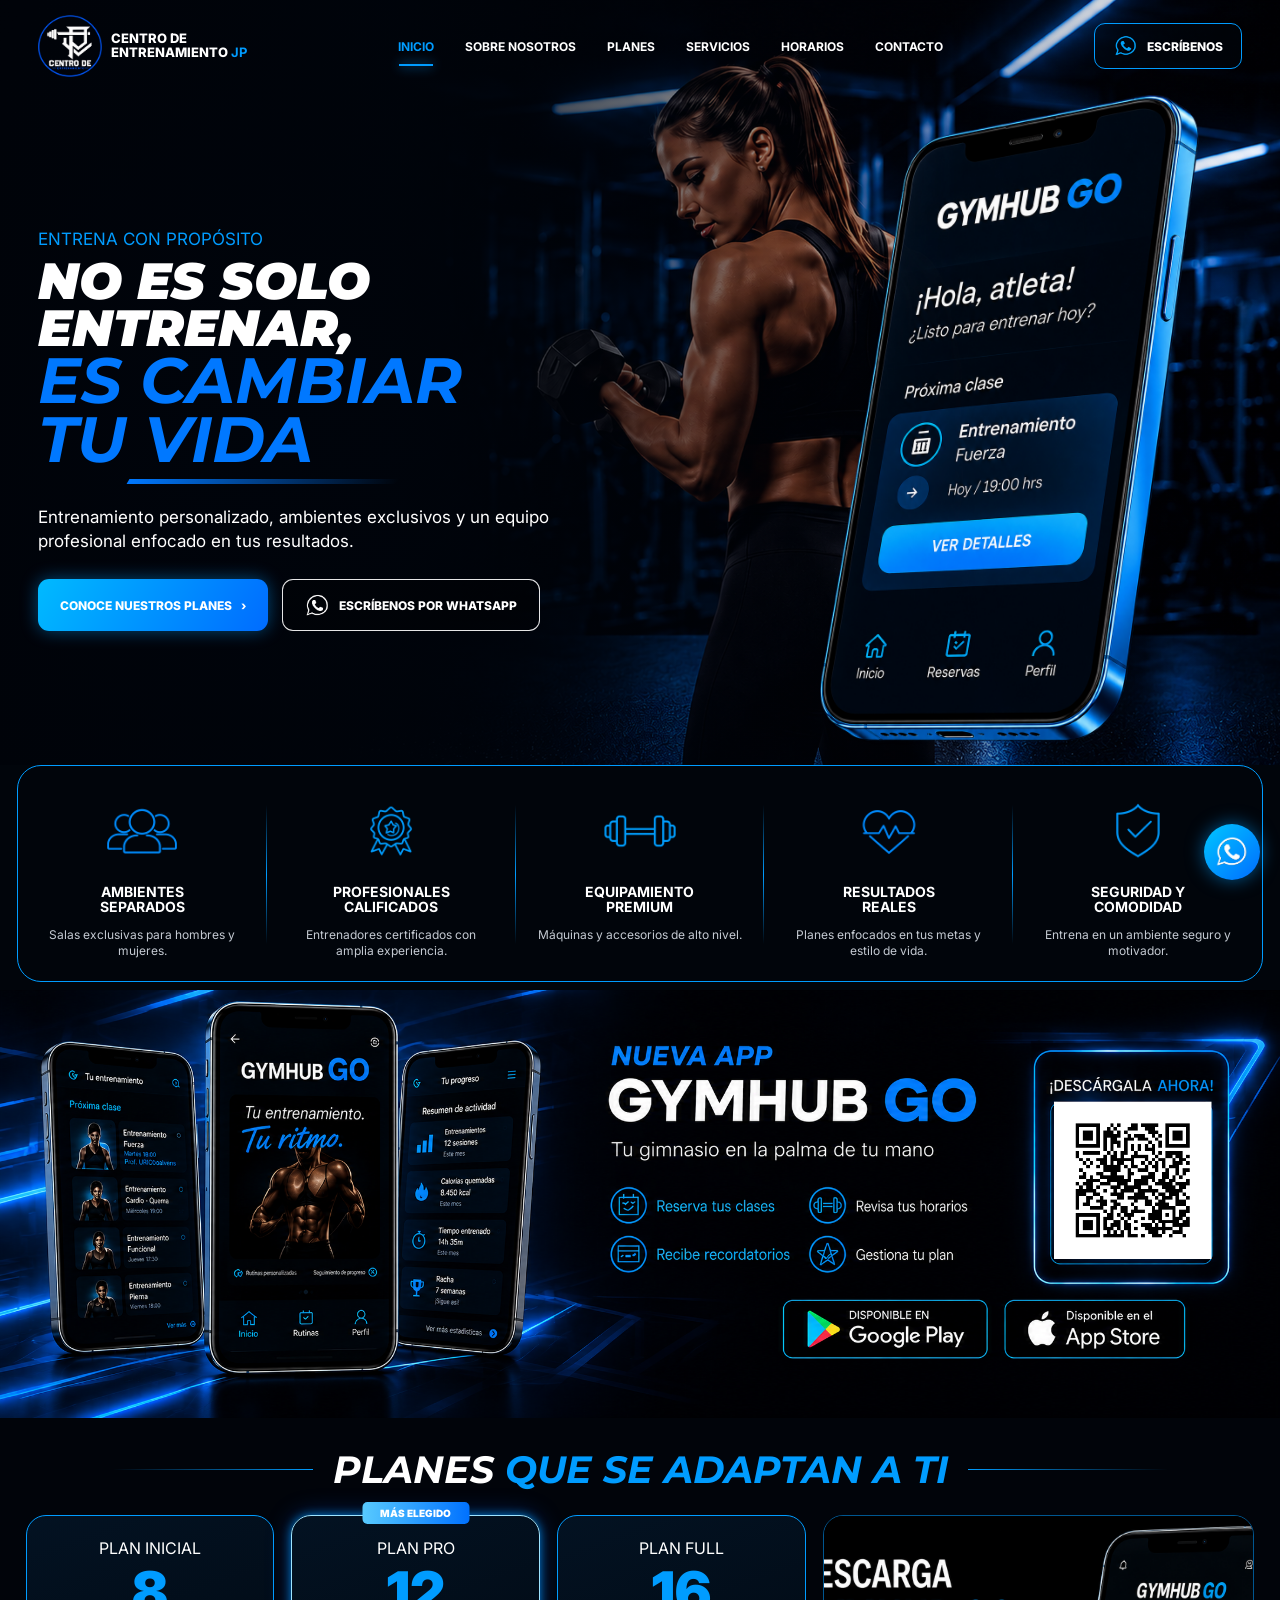
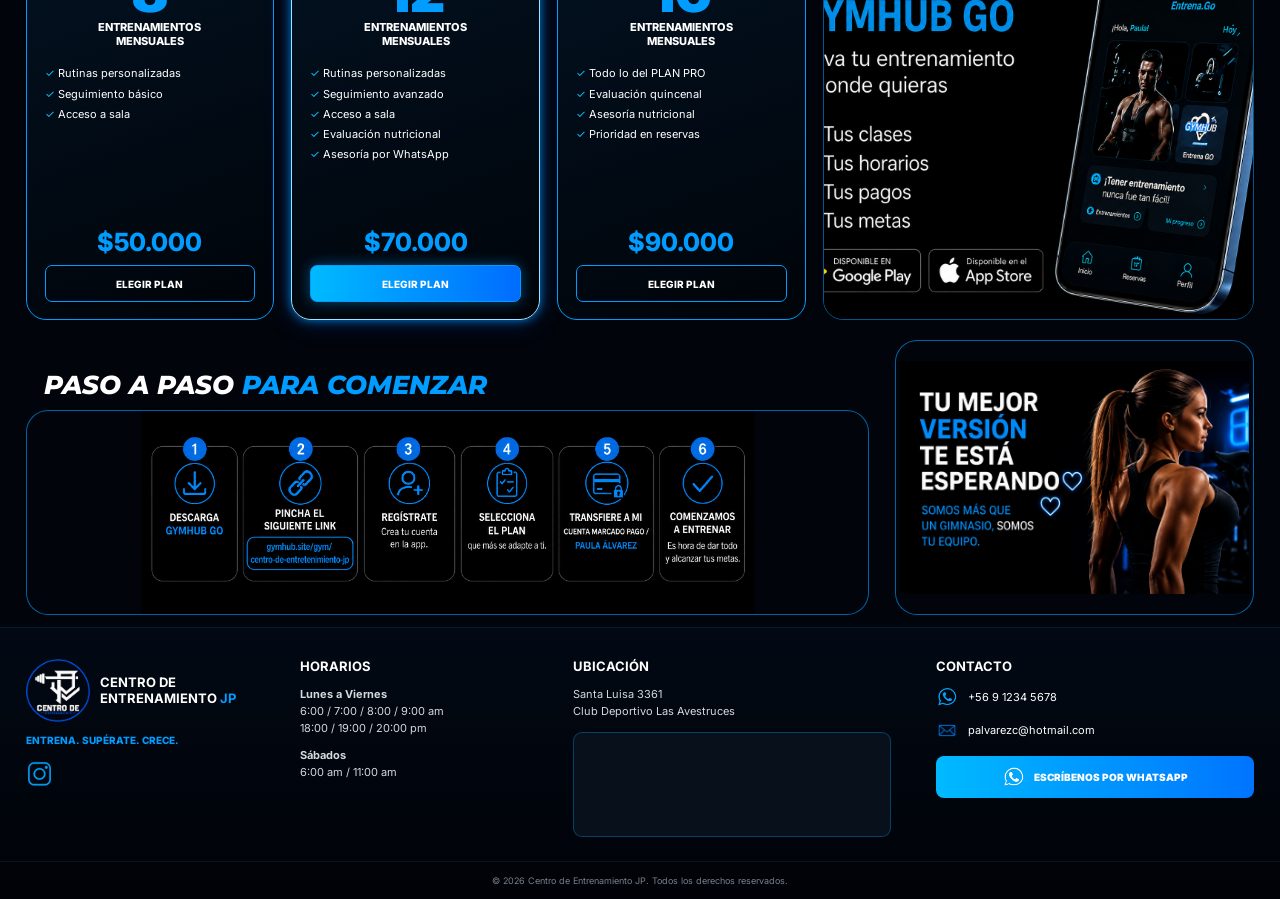
<file: index.html>
<!DOCTYPE html>
<html lang="es">

<head>
    <meta charset="UTF-8">
    <meta name="viewport" content="width=device-width, initial-scale=1.0">

    <title>Centro de Entrenamiento JP</title>

    <link rel="preconnect" href="https://fonts.googleapis.com">
    <link rel="preconnect" href="https://fonts.gstatic.com" crossorigin>

    <link
        href="https://fonts.googleapis.com/css2?family=Inter:wght@300;400;500;600;700;800;900&family=Montserrat:ital,wght@0,400;0,500;0,600;0,700;0,800;0,900;1,700;1,800;1,900&display=swap"
        rel="stylesheet"
    >

    <link rel="stylesheet" href="style.css">
</head>

<body>

<!-- =====================================================
     HEADER
===================================================== -->

<header class="header" id="header">

    <div class="header-container">

        <a href="index.html" class="brand">

            <img
                src="logo.png"
                alt="Centro de Entrenamiento JP"
            >

            <div class="brand-name">

                <span>
                    CENTRO DE
                </span>

                <span>
                    ENTRENAMIENTO
                    <b>JP</b>
                </span>

            </div>

        </a>


        <nav class="nav" id="nav">

            <a href="#inicio" class="nav-link active">
                INICIO
            </a>

            <a href="sobre-nosotros.html" class="nav-link">
                SOBRE NOSOTROS
            </a>

            <a href="#planes" class="nav-link">
                PLANES
            </a>

            <a href="#servicios" class="nav-link">
                SERVICIOS
            </a>

            <a href="#horarios" class="nav-link">
                HORARIOS
            </a>

            <a href="#contacto" class="nav-link">
                CONTACTO
            </a>

        </nav>


        <a
            href="https://wa.me/56912345678"
            target="_blank"
            class="header-whatsapp"
        >

            <img
                src="wsp_azul.png"
                alt="WhatsApp"
            >

            <span>
                ESCRÍBENOS
            </span>

        </a>


        <button
            class="menu-toggle"
            id="menuToggle"
            aria-label="Abrir menú"
        >

            <span></span>
            <span></span>
            <span></span>

        </button>

    </div>

</header>


<main>

<!-- =====================================================
     HERO
===================================================== -->

<section class="hero" id="inicio">

    <div class="hero-overlay"></div>

    <div class="hero-container">

        <div class="hero-content reveal">

            <p class="hero-small">
                ENTRENA CON PROPÓSITO
            </p>


            <h1 class="hero-title">

                <span>NO ES SOLO</span>

                <span>ENTRENAR,</span>

                <strong>ES CAMBIAR</strong>

                <strong>TU VIDA</strong>

            </h1>


            <div class="hero-brush"></div>


            <p class="hero-description">
                Entrenamiento personalizado, ambientes exclusivos
                y un equipo profesional enfocado en tus resultados.
            </p>


            <div class="hero-buttons">

                <a
                    href="#planes"
                    class="button button-blue"
                >
                    CONOCE NUESTROS PLANES
                    <span>›</span>
                </a>


                <a
                    href="https://wa.me/56912345678"
                    target="_blank"
                    class="button button-outline"
                >

                    <img
                        src="wsp_blanco.png"
                        alt="WhatsApp"
                    >

                    ESCRÍBENOS POR WHATSAPP

                </a>

            </div>

        </div>


        <div class="hero-phone reveal">

            <img
                src="icono_celular.png"
                alt="GymHub GO"
            >

        </div>

    </div>

</section>


<!-- =====================================================
     BENEFICIOS
===================================================== -->

<section class="benefits" id="servicios">

    <div class="benefits-container">


        <article class="benefit reveal">

            <div class="benefit-icon">

                <img
                    src="icono_ambientes.png"
                    alt="Ambientes separados"
                >

            </div>

            <h3>
                AMBIENTES
                <br>
                SEPARADOS
            </h3>

            <p>
                Salas exclusivas para hombres y mujeres.
            </p>

        </article>


        <article class="benefit reveal">

            <div class="benefit-icon">

                <img
                    src="icono_profesionales.png"
                    alt="Profesionales calificados"
                >

            </div>

            <h3>
                PROFESIONALES
                <br>
                CALIFICADOS
            </h3>

            <p>
                Entrenadores certificados con amplia experiencia.
            </p>

        </article>


        <article class="benefit reveal">

            <div class="benefit-icon">

                <img
                    src="icono_equipamiento.png"
                    alt="Equipamiento premium"
                >

            </div>

            <h3>
                EQUIPAMIENTO
                <br>
                PREMIUM
            </h3>

            <p>
                Máquinas y accesorios de alto nivel.
            </p>

        </article>


        <article class="benefit reveal">

            <div class="benefit-icon">

                <img
                    src="icono_resultados.png"
                    alt="Resultados reales"
                >

            </div>

            <h3>
                RESULTADOS
                <br>
                REALES
            </h3>

            <p>
                Planes enfocados en tus metas y estilo de vida.
            </p>

        </article>


        <article class="benefit reveal">

            <div class="benefit-icon">

                <img
                    src="icono_seguridad.png"
                    alt="Seguridad y comodidad"
                >

            </div>

            <h3>
                SEGURIDAD Y
                <br>
                COMODIDAD
            </h3>

            <p>
                Entrena en un ambiente seguro y motivador.
            </p>

        </article>


    </div>

</section>


<!-- =====================================================
     APP
===================================================== -->

<section class="gymhub">

    <div class="gymhub-image reveal">

        <img
            src="banner_app.png"
            alt="GymHub GO"
        >

    </div>

</section>


<!-- =====================================================
     PLANES
===================================================== -->

<section class="plans" id="planes">

    <div class="plans-container">

        <div class="section-title reveal">

            <div class="title-line"></div>

            <h2>
                PLANES
                <span>
                    QUE SE ADAPTAN A TI
                </span>
            </h2>

            <div class="title-line"></div>

        </div>


        <div class="plans-grid">


            <article class="plan-card reveal">

                <p class="plan-title">
                    PLAN INICIAL
                </p>

                <div class="plan-number">
                    8
                </div>

                <p class="plan-sessions">
                    ENTRENAMIENTOS
                    <br>
                    MENSUALES
                </p>


                <ul>
                    <li>Rutinas personalizadas</li>
                    <li>Seguimiento básico</li>
                    <li>Acceso a sala</li>
                </ul>


                <p class="plan-price">
                    $50.000
                </p>


                <a
                    href="https://wa.me/56912345678"
                    target="_blank"
                    class="plan-button"
                >
                    ELEGIR PLAN
                </a>

            </article>


            <article class="plan-card featured reveal">

                <div class="most-chosen">
                    MÁS ELEGIDO
                </div>


                <p class="plan-title">
                    PLAN PRO
                </p>

                <div class="plan-number">
                    12
                </div>

                <p class="plan-sessions">
                    ENTRENAMIENTOS
                    <br>
                    MENSUALES
                </p>


                <ul>
                    <li>Rutinas personalizadas</li>
                    <li>Seguimiento avanzado</li>
                    <li>Acceso a sala</li>
                    <li>Evaluación nutricional</li>
                    <li>Asesoría por WhatsApp</li>
                </ul>


                <p class="plan-price">
                    $70.000
                </p>


                <a
                    href="https://wa.me/56912345678"
                    target="_blank"
                    class="plan-button selected"
                >
                    ELEGIR PLAN
                </a>

            </article>


            <article class="plan-card reveal">

                <p class="plan-title">
                    PLAN FULL
                </p>

                <div class="plan-number">
                    16
                </div>

                <p class="plan-sessions">
                    ENTRENAMIENTOS
                    <br>
                    MENSUALES
                </p>


                <ul>
                    <li>Todo lo del PLAN PRO</li>
                    <li>Evaluación quincenal</li>
                    <li>Asesoría nutricional</li>
                    <li>Prioridad en reservas</li>
                </ul>


                <p class="plan-price">
                    $90.000
                </p>


                <a
                    href="https://wa.me/56912345678"
                    target="_blank"
                    class="plan-button"
                >
                    ELEGIR PLAN
                </a>

            </article>


            <article class="plan-app reveal">

                <img
                    src="imagen_descargar.png"
                    alt="Descarga GymHub GO"
                >

            </article>

        </div>

    </div>

</section>


<!-- =====================================================
     PASOS + VERSION
===================================================== -->

<section class="bottom-showcase">

    <div class="bottom-showcase-container">


        <div class="steps-column reveal">

            <h2 class="steps-title">

                PASO A PASO

                <span>
                    PARA COMENZAR
                </span>

            </h2>


            <div class="bottom-card steps-card">

                <img
                    src="pasos_aseguir.png"
                    alt="Pasos para comenzar"
                >

            </div>

        </div>


        <div class="version-column reveal">

            <div class="bottom-card version-card">

                <img
                    src="imagen_version.png"
                    alt="Tu mejor versión"
                >

            </div>

        </div>


    </div>

</section>

</main>


<!-- =====================================================
     FOOTER
===================================================== -->

<footer class="footer" id="contacto">

    <div class="footer-container">


        <!-- LOGO -->

        <div class="footer-brand">

            <div class="footer-logo-row">

                <img
                    src="logo.png"
                    alt="Centro de Entrenamiento JP"
                >

                <div>

                    <strong>
                        CENTRO DE
                    </strong>

                    <strong>
                        ENTRENAMIENTO
                        <span>JP</span>
                    </strong>

                </div>

            </div>


            <p>
                ENTRENA. SUPÉRATE. CRECE.
            </p>


            <a
                href="#"
                class="instagram"
            >

                <img
                    src="icono_instagram.png"
                    alt="Instagram"
                >

            </a>

        </div>


        <!-- HORARIOS -->

        <div class="footer-column" id="horarios">

            <h3>
                HORARIOS
            </h3>

            <p>
                <strong>
                    Lunes a Viernes
                </strong>
            </p>

            <p>
                6:00 / 7:00 / 8:00 / 9:00 am
            </p>

            <p>
                18:00 / 19:00 / 20:00 pm
            </p>


            <p class="footer-space">

                <strong>
                    Sábados
                </strong>

            </p>

            <p>
                6:00 am / 11:00 am
            </p>

        </div>


        <!-- UBICACION -->

        <div class="footer-column">

            <h3>
                UBICACIÓN
            </h3>

            <p>
                Santa Luisa 3361
            </p>

            <p>
                Club Deportivo Las Avestruces
            </p>


            <div class="google-map">

                <iframe
                    src="https://www.google.com/maps?q=Santa+Luisa+3361,+Santiago,+Chile&output=embed"
                    loading="lazy"
                    allowfullscreen
                    referrerpolicy="no-referrer-when-downgrade"
                ></iframe>

            </div>

        </div>


        <!-- CONTACTO -->

        <div class="footer-column footer-contact-column">

            <h3>
                CONTACTO
            </h3>


            <a
                href="https://wa.me/56912345678"
                target="_blank"
                class="footer-contact"
            >

                <img
                    src="wsp_azul.png"
                    alt="WhatsApp"
                >

                <span>
                    +56 9 1234 5678
                </span>

            </a>


            <a
                href="mailto:palvarezc@hotmail.com"
                class="footer-contact"
            >

                <img
                    src="icono_correo.png"
                    alt="Correo"
                >

                <span>
                    palvarezc@hotmail.com
                </span>

            </a>


            <a
                href="https://wa.me/56912345678"
                target="_blank"
                class="footer-button"
            >

                <img
                    src="wsp_blanco.png"
                    alt="WhatsApp"
                >

                <span>
                    ESCRÍBENOS POR WHATSAPP
                </span>

            </a>

        </div>


    </div>


    <div class="footer-bottom">

        © 2026 Centro de Entrenamiento JP.
        Todos los derechos reservados.

    </div>

</footer>


<!-- =====================================================
     WHATSAPP FLOTANTE
===================================================== -->

<a
    href="https://wa.me/56912345678"
    target="_blank"
    class="whatsapp-float"
>

    <img
        src="wsp_blanco.png"
        alt="WhatsApp"
    >

</a>


<button
    class="scroll-top"
    id="scrollTop"
>
    ↑
</button>


<script src="script.js"></script>

</body>

</html>
</file>
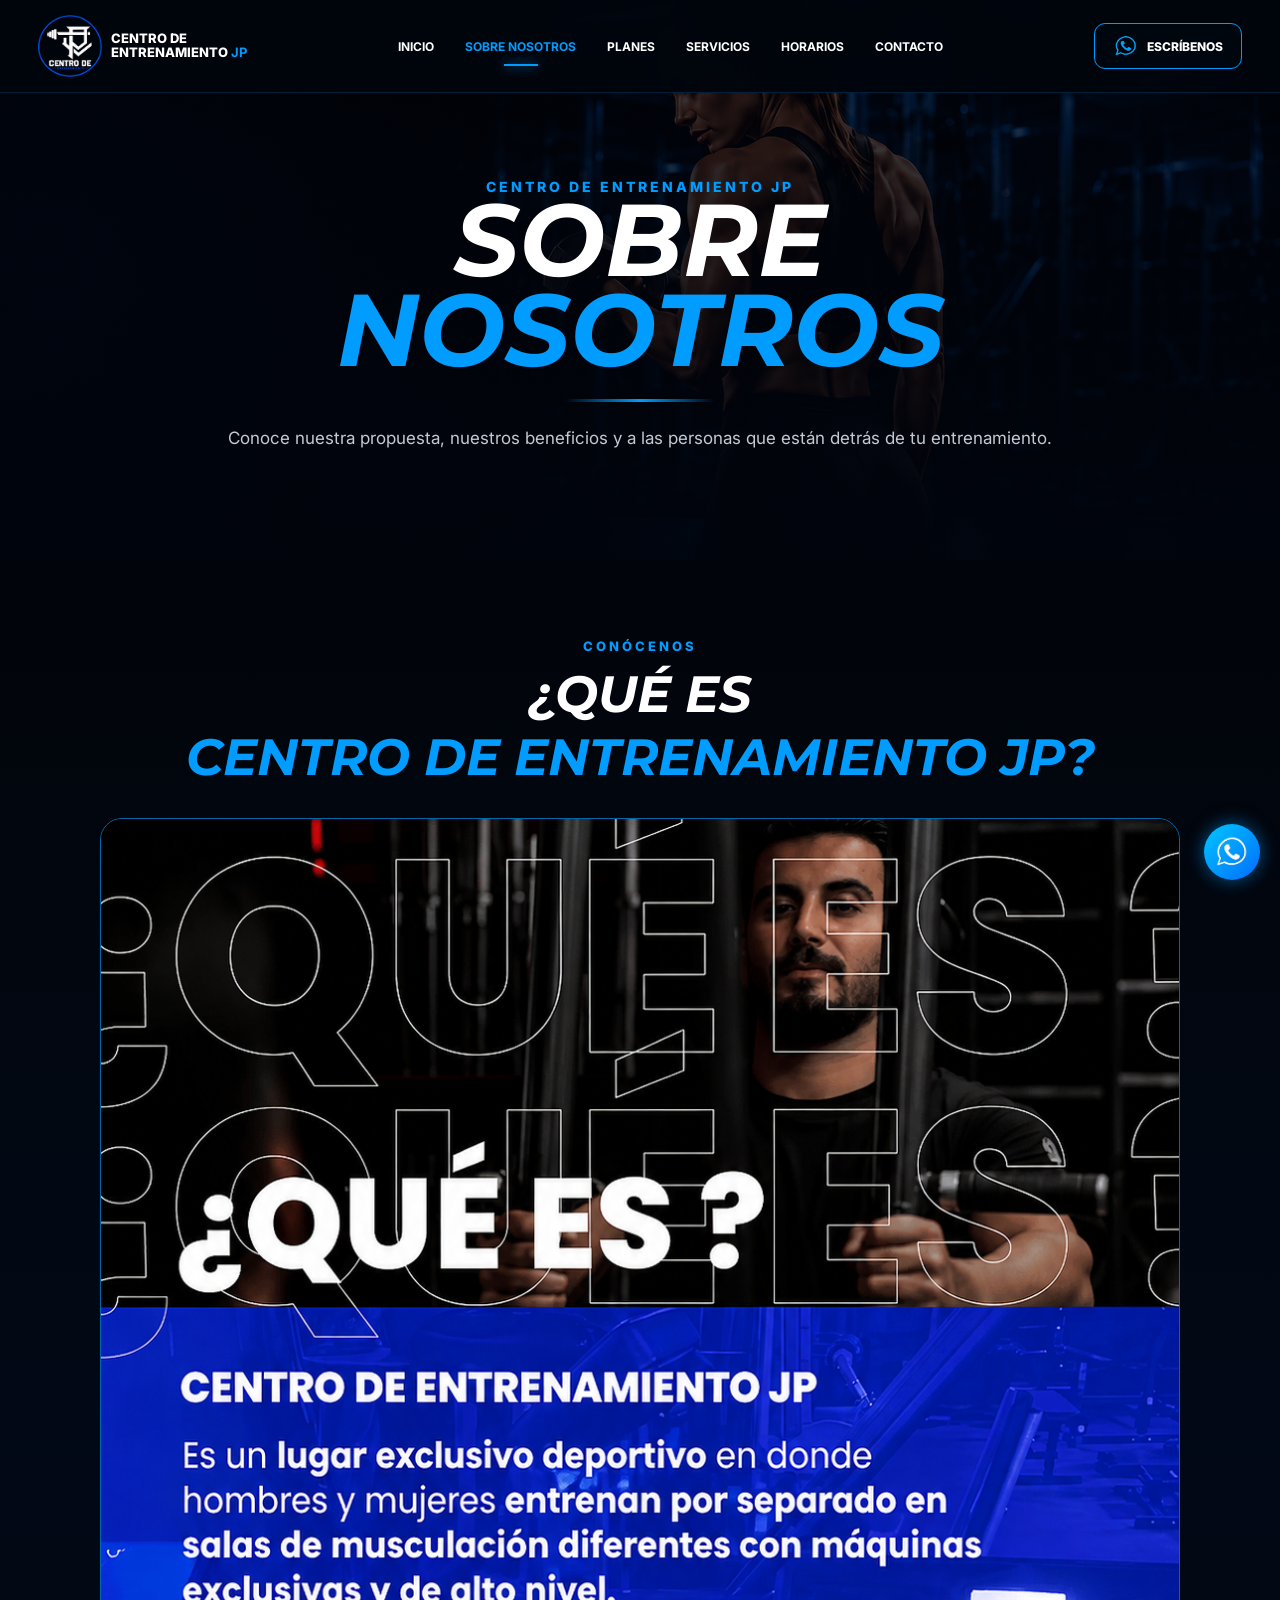
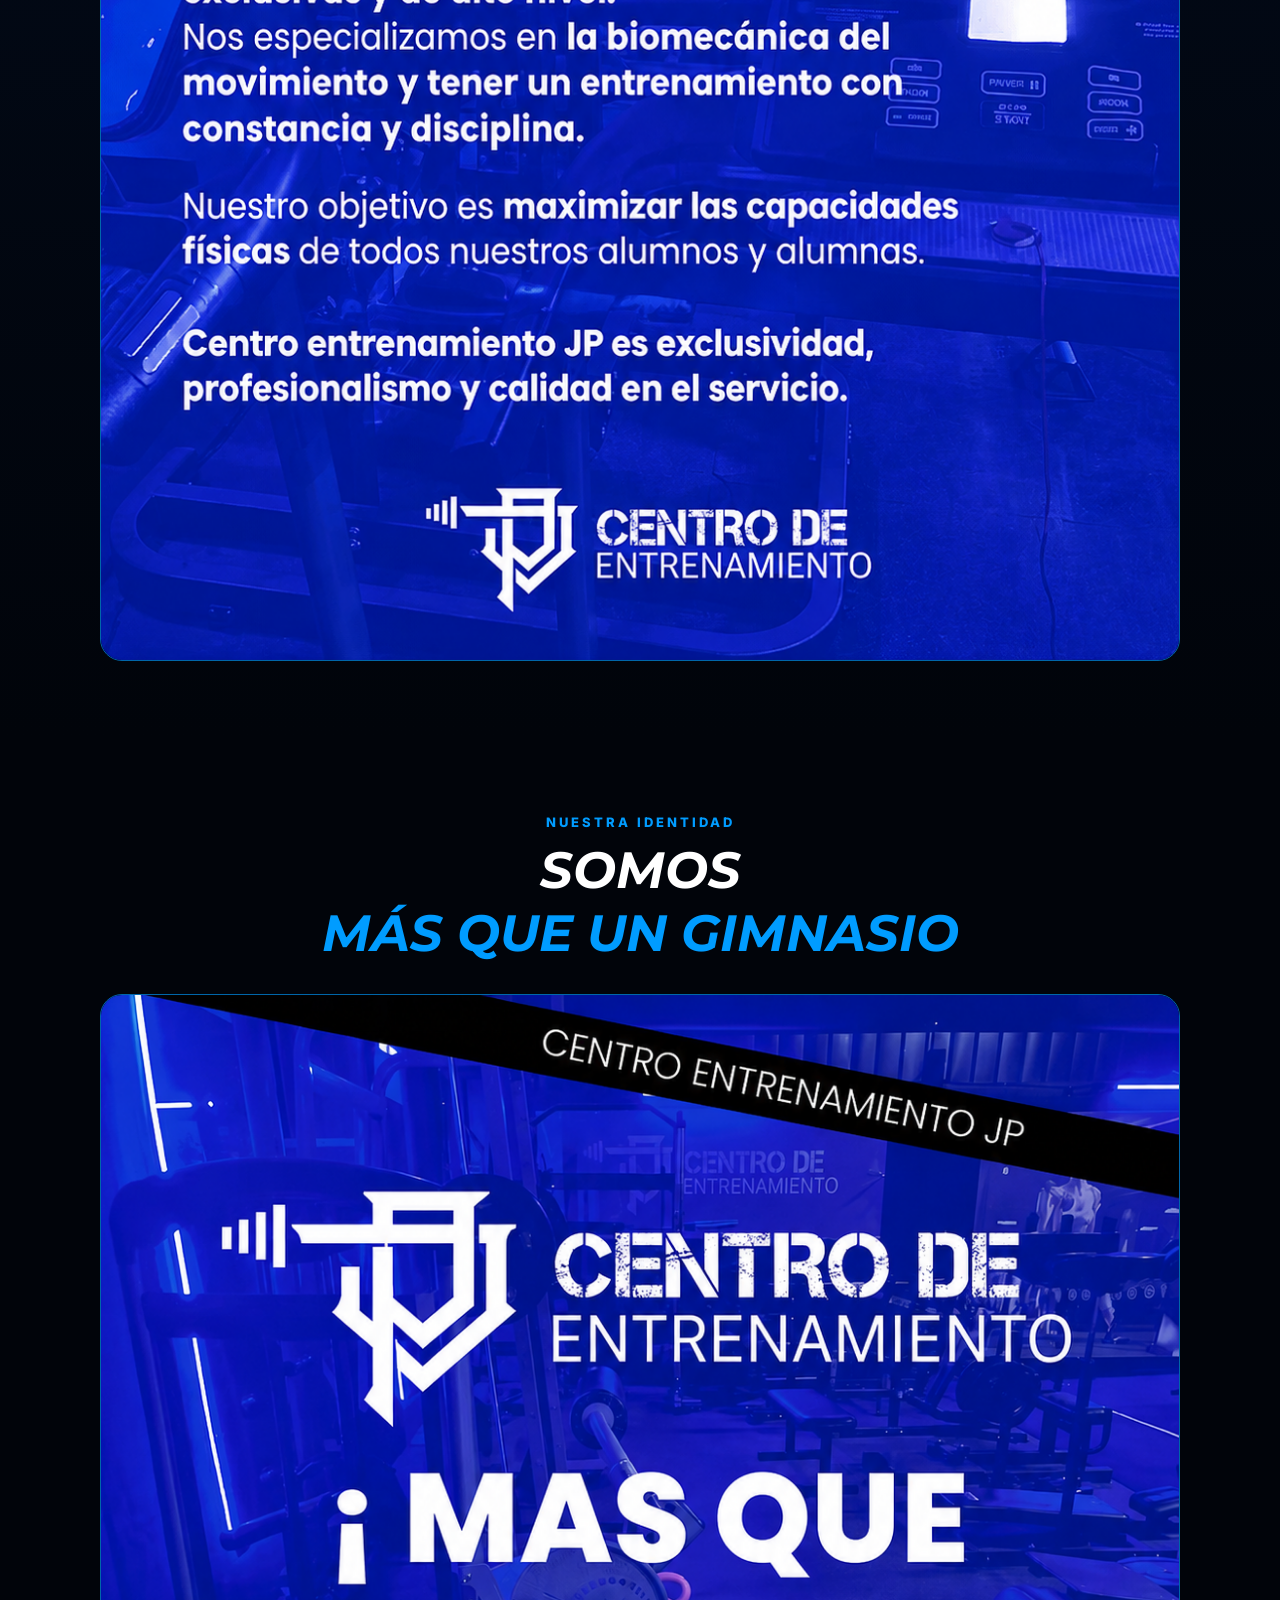
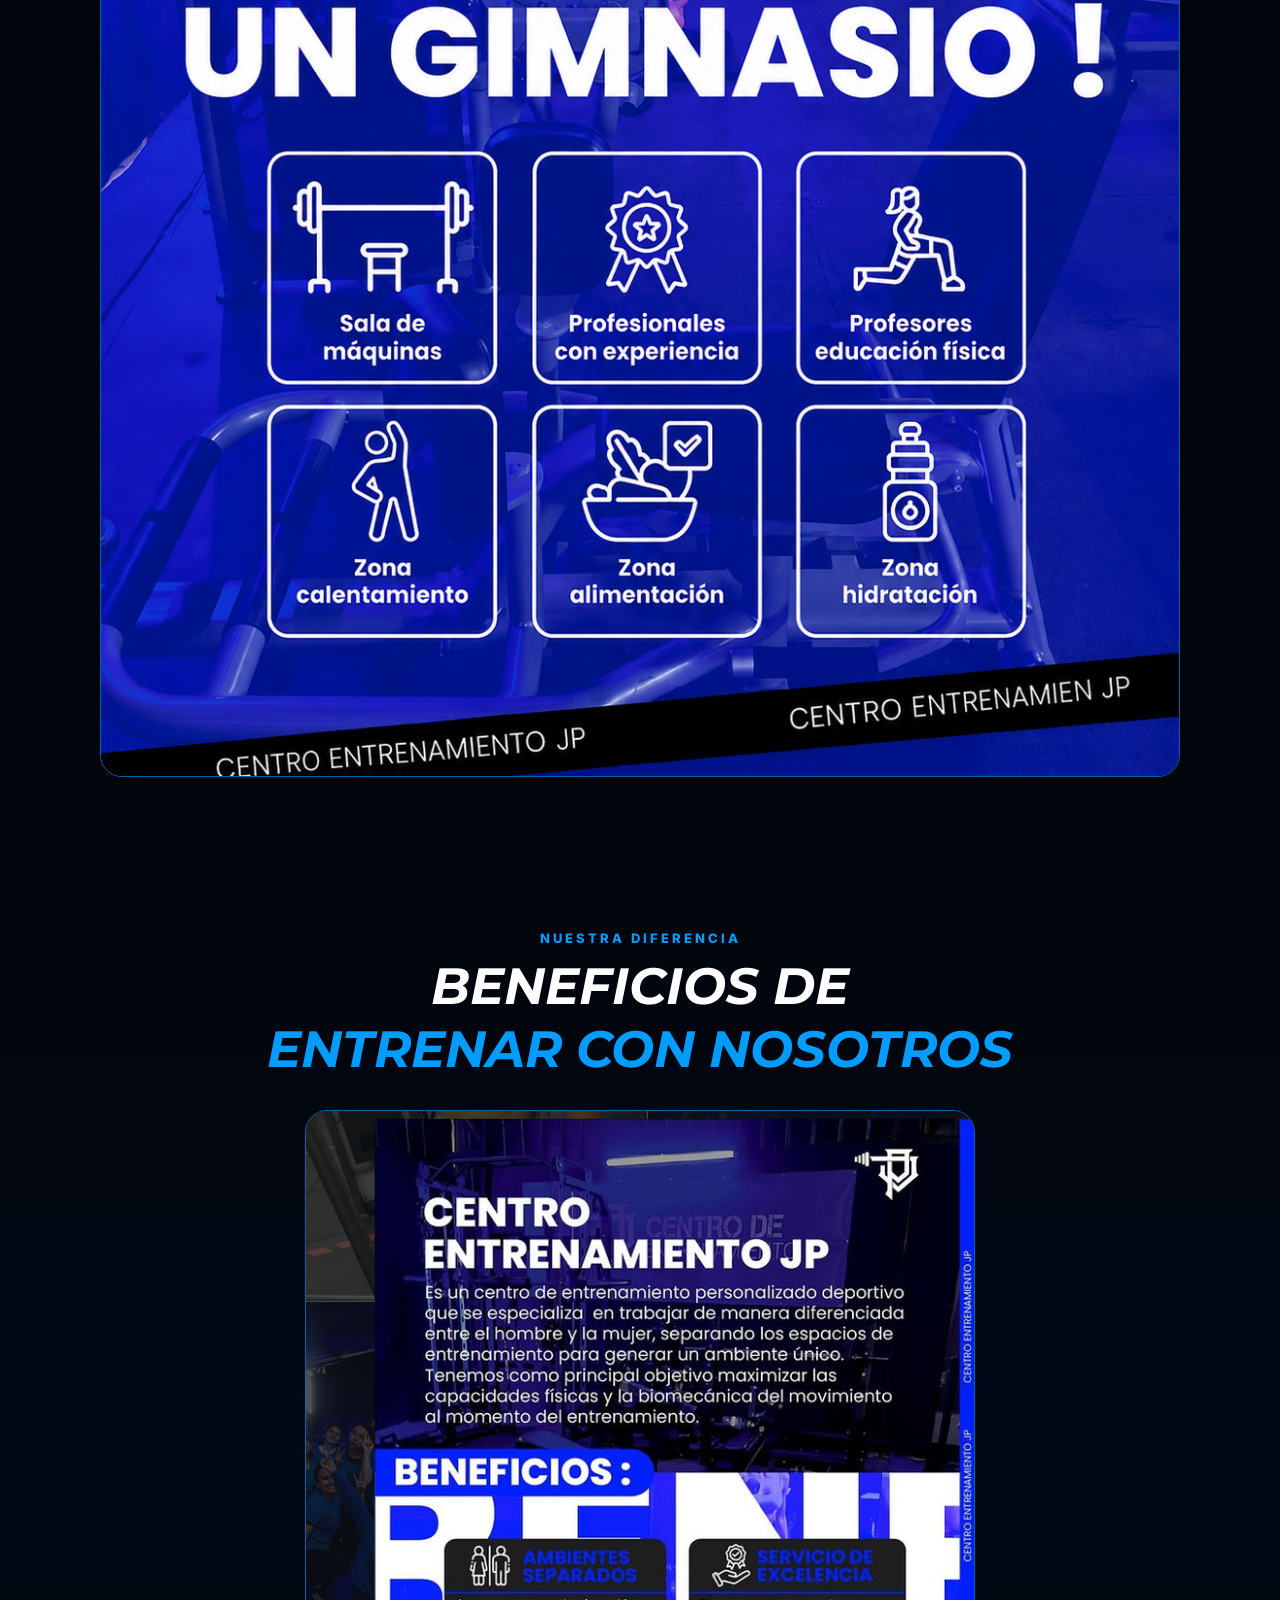
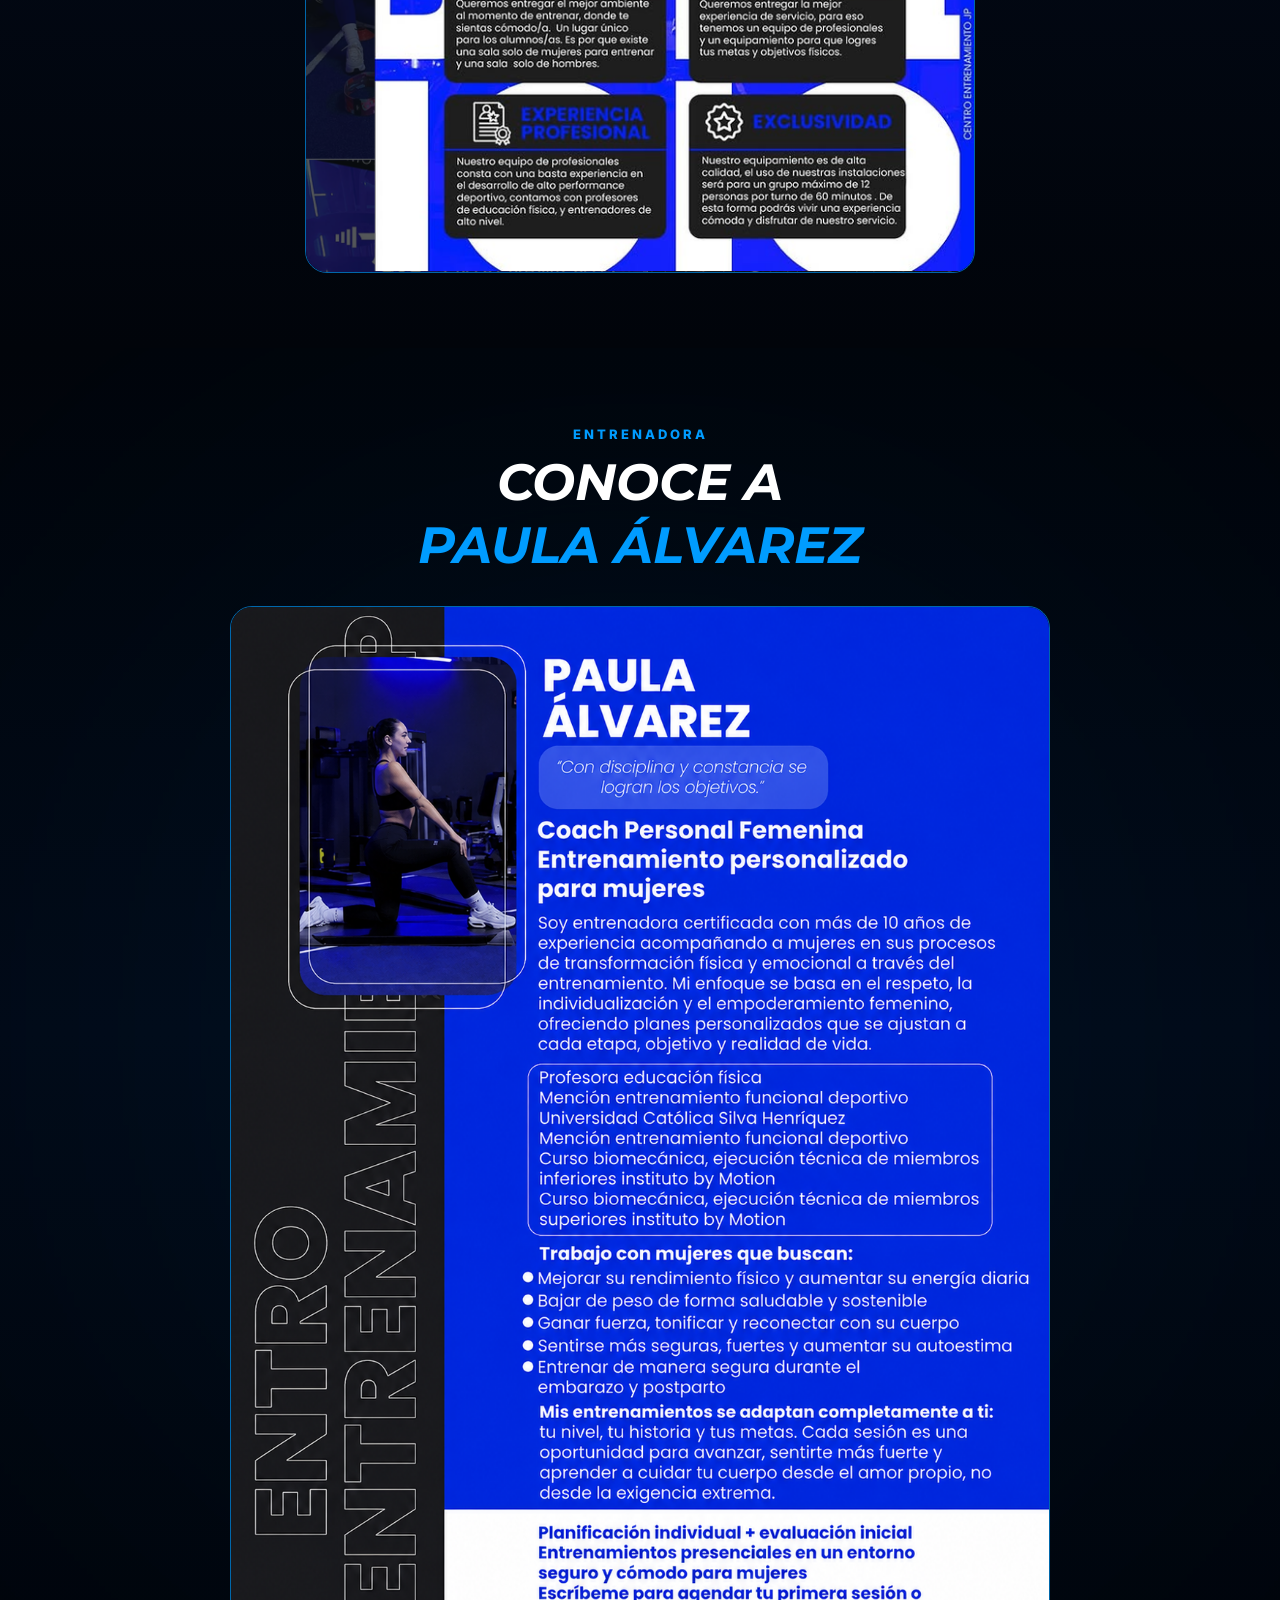
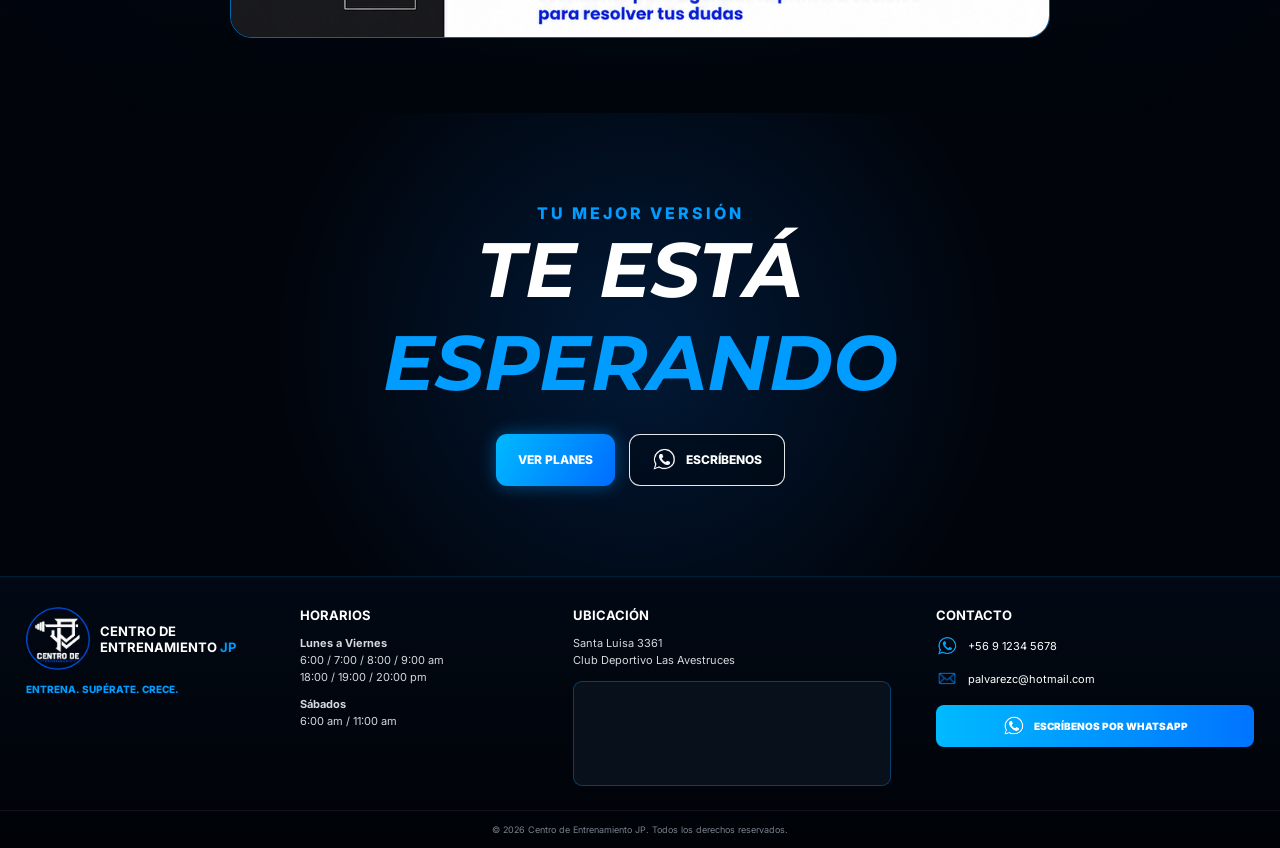
<file: sobre-nosotros.html>
<!DOCTYPE html>
<html lang="es">

<head>

    <meta charset="UTF-8">

    <meta
        name="viewport"
        content="width=device-width, initial-scale=1.0"
    >

    <title>
        Sobre Nosotros | Centro de Entrenamiento JP
    </title>

    <link rel="preconnect" href="https://fonts.googleapis.com">

    <link rel="preconnect" href="https://fonts.gstatic.com" crossorigin>

    <link
        href="https://fonts.googleapis.com/css2?family=Inter:wght@300;400;500;600;700;800;900&family=Montserrat:ital,wght@0,400;0,500;0,600;0,700;0,800;0,900;1,700;1,800;1,900&display=swap"
        rel="stylesheet"
    >

    <link rel="stylesheet" href="style.css">

</head>


<body>


<header class="header about-header" id="header">

    <div class="header-container">

        <a href="index.html" class="brand">

            <img
                src="logo.png"
                alt="Centro de Entrenamiento JP"
            >

            <div class="brand-name">

                <span>
                    CENTRO DE
                </span>

                <span>
                    ENTRENAMIENTO
                    <b>JP</b>
                </span>

            </div>

        </a>


        <nav class="nav" id="nav">

            <a
                href="index.html"
                class="nav-link"
            >
                INICIO
            </a>


            <a
                href="sobre-nosotros.html"
                class="nav-link active"
            >
                SOBRE NOSOTROS
            </a>


            <a
                href="index.html#planes"
                class="nav-link"
            >
                PLANES
            </a>


            <a
                href="index.html#servicios"
                class="nav-link"
            >
                SERVICIOS
            </a>


            <a
                href="#horarios"
                class="nav-link"
            >
                HORARIOS
            </a>


            <a
                href="#contacto"
                class="nav-link"
            >
                CONTACTO
            </a>

        </nav>


        <a
            href="https://wa.me/56912345678"
            target="_blank"
            class="header-whatsapp"
        >

            <img
                src="wsp_azul.png"
                alt="WhatsApp"
            >

            <span>
                ESCRÍBENOS
            </span>

        </a>


        <button
            class="menu-toggle"
            id="menuToggle"
        >

            <span></span>
            <span></span>
            <span></span>

        </button>

    </div>

</header>


<main>


<section class="about-intro">

    <div class="about-intro-overlay"></div>

    <div class="about-intro-content reveal">

        <p>
            CENTRO DE ENTRENAMIENTO JP
        </p>

        <h1>
            SOBRE

            <span>
                NOSOTROS
            </span>
        </h1>

        <div class="about-divider"></div>

        <p class="about-intro-text">
            Conoce nuestra propuesta, nuestros beneficios
            y a las personas que están detrás de tu entrenamiento.
        </p>

    </div>

</section>


<section class="about-page-section">

    <div class="about-page-heading reveal">

        <span>
            CONÓCENOS
        </span>

        <h2>
            ¿QUÉ ES

            <strong>
                CENTRO DE ENTRENAMIENTO JP?
            </strong>
        </h2>

    </div>


    <div class="about-wide-image reveal">

        <img
            src="que_es.png"
            alt="Qué es Centro de Entrenamiento JP"
        >

    </div>

</section>


<section class="about-page-section alternate">

    <div class="about-page-heading reveal">

        <span>
            NUESTRA IDENTIDAD
        </span>

        <h2>
            SOMOS

            <strong>
                MÁS QUE UN GIMNASIO
            </strong>
        </h2>

    </div>


    <div class="about-wide-image reveal">

        <img
            src="somos.png"
            alt="Somos más que un gimnasio"
        >

    </div>

</section>


<section class="about-page-section">

    <div class="about-page-heading reveal">

        <span>
            NUESTRA DIFERENCIA
        </span>

        <h2>
            BENEFICIOS DE

            <strong>
                ENTRENAR CON NOSOTROS
            </strong>
        </h2>

    </div>


    <div class="about-vertical-image reveal">

        <img
            src="beneficios.png"
            alt="Beneficios"
        >

    </div>

</section>


<section class="about-page-section coach-section">

    <div class="coach-glow"></div>


    <div class="about-page-heading reveal">

        <span>
            ENTRENADORA
        </span>

        <h2>
            CONOCE A

            <strong>
                PAULA ÁLVAREZ
            </strong>
        </h2>

    </div>


    <div class="coach-image reveal">

        <img
            src="paula_alvarez.png"
            alt="Paula Álvarez"
        >

    </div>

</section>


<section class="about-final">

    <div class="about-final-content reveal">

        <p>
            TU MEJOR VERSIÓN
        </p>

        <h2>
            TE ESTÁ

            <span>
                ESPERANDO
            </span>
        </h2>


        <div class="about-final-buttons">

            <a
                href="index.html#planes"
                class="button button-blue"
            >
                VER PLANES
            </a>


            <a
                href="https://wa.me/56912345678"
                target="_blank"
                class="button button-outline"
            >

                <img
                    src="wsp_blanco.png"
                    alt="WhatsApp"
                >

                ESCRÍBENOS

            </a>

        </div>

    </div>

</section>

</main>


<footer class="footer" id="contacto">

    <div class="footer-container">


        <div class="footer-brand">

            <div class="footer-logo-row">

                <img
                    src="logo.png"
                    alt="Centro de Entrenamiento JP"
                >

                <div>

                    <strong>
                        CENTRO DE
                    </strong>

                    <strong>
                        ENTRENAMIENTO
                        <span>JP</span>
                    </strong>

                </div>

            </div>

            <p>
                ENTRENA. SUPÉRATE. CRECE.
            </p>

        </div>


        <div class="footer-column" id="horarios">

            <h3>
                HORARIOS
            </h3>

            <p>
                <strong>
                    Lunes a Viernes
                </strong>
            </p>

            <p>
                6:00 / 7:00 / 8:00 / 9:00 am
            </p>

            <p>
                18:00 / 19:00 / 20:00 pm
            </p>


            <p class="footer-space">

                <strong>
                    Sábados
                </strong>

            </p>

            <p>
                6:00 am / 11:00 am
            </p>

        </div>


        <div class="footer-column">

            <h3>
                UBICACIÓN
            </h3>

            <p>
                Santa Luisa 3361
            </p>

            <p>
                Club Deportivo Las Avestruces
            </p>


            <div class="google-map">

                <iframe
                    src="https://www.google.com/maps?q=Santa+Luisa+3361,+Santiago,+Chile&output=embed"
                    loading="lazy"
                    allowfullscreen
                    referrerpolicy="no-referrer-when-downgrade"
                ></iframe>

            </div>

        </div>


        <div class="footer-column footer-contact-column">

            <h3>
                CONTACTO
            </h3>


            <a
                href="https://wa.me/56912345678"
                target="_blank"
                class="footer-contact"
            >

                <img
                    src="wsp_azul.png"
                    alt="WhatsApp"
                >

                <span>
                    +56 9 1234 5678
                </span>

            </a>


            <a
                href="mailto:palvarezc@hotmail.com"
                class="footer-contact"
            >

                <img
                    src="icono_correo.png"
                    alt="Correo"
                >

                <span>
                    palvarezc@hotmail.com
                </span>

            </a>


            <a
                href="https://wa.me/56912345678"
                target="_blank"
                class="footer-button"
            >

                <img
                    src="wsp_blanco.png"
                    alt="WhatsApp"
                >

                ESCRÍBENOS POR WHATSAPP

            </a>

        </div>

    </div>


    <div class="footer-bottom">

        © 2026 Centro de Entrenamiento JP.
        Todos los derechos reservados.

    </div>

</footer>


<a
    href="https://wa.me/56912345678"
    target="_blank"
    class="whatsapp-float"
>

    <img
        src="wsp_blanco.png"
        alt="WhatsApp"
    >

</a>


<button
    class="scroll-top"
    id="scrollTop"
>
    ↑
</button>


<script src="script.js"></script>

</body>

</html>
</file>
<file: style.css>
/* =========================================================
   VARIABLES
========================================================= */

:root {
    --black: #01040a;
    --black2: #020813;

    --blue: #009cff;
    --blue2: #0078ff;
    --cyan: #00c9ff;

    --white: #ffffff;
    --gray: #c4cad2;

    --border: rgba(0, 156, 255, .65);
}


/* =========================================================
   RESET
========================================================= */

* {
    margin: 0;
    padding: 0;
    box-sizing: border-box;
}

html {
    scroll-behavior: smooth;
}

body {
    background: var(--black);
    color: white;

    font-family:
        "Inter",
        Arial,
        sans-serif;

    overflow-x: hidden;
}

img {
    display: block;
    max-width: 100%;
}

a {
    text-decoration: none;
    color: inherit;
}

ul {
    list-style: none;
}

button {
    font: inherit;
}


/* =========================================================
   HEADER
========================================================= */

.header {
    position: fixed;

    top: 0;
    left: 0;

    width: 100%;

    z-index: 9999;

    padding: 12px 0;

    transition: .3s;
}

.header.scrolled,
.about-header {
    background:
        rgba(1, 5, 12, .94);

    backdrop-filter: blur(18px);

    border-bottom:
        1px solid rgba(0, 156, 255, .18);
}

.header-container {
    width: min(1450px, 94%);

    min-height: 68px;

    margin: auto;

    display: flex;

    align-items: center;
    justify-content: space-between;

    gap: 25px;
}


/* =========================================================
   LOGO
========================================================= */

.brand {
    display: flex;

    align-items: center;

    gap: 9px;

    flex-shrink: 0;
}

.brand img {
    width: 64px;
    height: 64px;

    object-fit: contain;
}

.brand-name {
    display: flex;

    flex-direction: column;

    font-size: 13px;

    font-weight: 800;

    line-height: 1.05;
}

.brand-name b {
    color: var(--blue);
}


/* =========================================================
   NAVEGACION
========================================================= */

.nav {
    display: flex;

    align-items: center;

    gap: 31px;
}

.nav-link {
    position: relative;

    font-size: 12px;

    font-weight: 700;

    transition: .25s;
}

.nav-link:hover,
.nav-link.active {
    color: var(--blue);
}

.nav-link::after {
    content: "";

    position: absolute;

    left: 50%;
    bottom: -12px;

    width: 34px;
    height: 2px;

    transform:
        translateX(-50%)
        scaleX(0);

    background:
        var(--blue);

    box-shadow:
        0 0 12px var(--blue);

    transition: .25s;
}

.nav-link:hover::after,
.nav-link.active::after {
    transform:
        translateX(-50%)
        scaleX(1);
}


/* =========================================================
   WHATSAPP HEADER
========================================================= */

.header-whatsapp {
    min-height: 46px;

    padding: 0 18px;

    border:
        1px solid var(--blue);

    border-radius: 11px;

    display: flex;

    align-items: center;
    justify-content: center;

    gap: 9px;

    font-size: 12px;

    font-weight: 800;

    background:
        rgba(0, 10, 20, .3);
}

.header-whatsapp img {
    width: 25px;
    height: 25px;

    object-fit: contain;

    flex-shrink: 0;
}


/* =========================================================
   MENU MOBILE
========================================================= */

.menu-toggle {
    display: none;

    border: 0;

    background:
        transparent;

    cursor: pointer;
}

.menu-toggle span {
    display: block;

    width: 29px;
    height: 2px;

    margin: 6px;

    background:
        white;
}


/* =========================================================
   BOTONES
========================================================= */

.button {
    min-height: 52px;

    padding: 0 22px;

    border-radius: 11px;

    display: inline-flex;

    align-items: center;
    justify-content: center;

    gap: 9px;

    font-size: 12px;

    font-weight: 800;

    transition: .3s;
}

.button:hover {
    transform:
        translateY(-3px);
}

.button-blue {
    background:
        linear-gradient(
            120deg,
            #00baff,
            #006cff
        );

    box-shadow:
        0 0 17px
        rgba(0, 156, 255, .45);
}

.button-outline {
    border:
        1px solid rgba(255,255,255,.9);

    background:
        rgba(0,0,0,.25);
}

.button-outline img {
    width: 25px;
    height: 25px;

    object-fit: contain;
}


/* =========================================================
   HERO
========================================================= */

.hero {
    min-height: 730px;

    position: relative;

    overflow: hidden;

    background:
        url("banner_principal.png")
        center / cover
        no-repeat;
}

.hero-overlay {
    position: absolute;

    inset: 0;

    background:
        linear-gradient(
            90deg,
            rgba(0,3,9,.98) 0%,
            rgba(0,4,11,.90) 30%,
            rgba(0,4,12,.42) 60%,
            transparent 100%
        );
}

.hero-container {
    width: min(1450px,94%);

    min-height: 730px;

    margin: auto;

    padding-top: 95px;

    position: relative;

    z-index: 2;

    display: grid;

    grid-template-columns:
        1fr
        1fr;

    align-items: center;
}

.hero-content {
    max-width: 640px;
}

.hero-small {
    color:
        var(--blue);

    font-size: 17px;

    margin-bottom: 8px;
}

.hero-title {
    font-family:
        "Montserrat",
        sans-serif;

    font-style: italic;

    font-weight: 900;

    line-height: .92;
}

.hero-title span,
.hero-title strong {
    display: block;
}

.hero-title span {
    font-size:
        clamp(
            45px,
            4vw,
            71px
        );
}

.hero-title strong {
    color:
        var(--blue2);

    font-size:
        clamp(
            57px,
            5vw,
            88px
        );
}

.hero-brush {
    width: 270px;
    height: 5px;

    margin:
        10px
        0
        21px
        90px;

    background:
        linear-gradient(
            90deg,
            var(--blue2),
            transparent
        );

    transform:
        skewX(-30deg);
}

.hero-description {
    max-width: 580px;

    font-size: 17px;

    line-height: 1.45;
}

.hero-buttons {
    display: flex;

    flex-wrap: wrap;

    gap: 14px;

    margin-top: 25px;
}

.hero-phone {
    height: 100%;

    display: flex;

    align-items: flex-end;
    justify-content: flex-end;
}

.hero-phone img {
    width: 465px;

    max-height: 670px;

    object-fit: contain;
}


/* =========================================================
   BENEFICIOS
========================================================= */

.benefits {
    padding:
        0
        17px
        8px;

    background:
        #01050b;
}

.benefits-container {
    width:
        min(1450px,100%);

    margin: auto;

    display: grid;

    grid-template-columns:
        repeat(5,1fr);

    border:
        1px solid var(--blue);

    border-radius: 24px;

    overflow: hidden;
}

.benefit {
    min-height: 215px;

    padding: 20px;

    display: flex;

    flex-direction: column;

    align-items: center;
    justify-content: center;

    text-align: center;

    position: relative;
}

.benefit:not(:last-child)::after {
    content: "";

    position: absolute;

    right: 0;
    top: 18%;

    width: 1px;
    height: 65%;

    background:
        linear-gradient(
            transparent,
            var(--blue),
            transparent
        );
}

.benefit-icon {
    width: 88px;
    height: 88px;

    margin-bottom: 10px;

    display: flex;

    align-items: center;
    justify-content: center;
}

.benefit-icon img {
    width: 100%;
    height: 100%;

    object-fit: contain;
}

.benefit h3 {
    min-height: 34px;

    font-size: 14px;

    line-height: 1.05;

    margin-bottom: 8px;
}

.benefit p {
    min-height: 33px;

    color:
        var(--gray);

    font-size: 12px;

    line-height: 1.35;
}


/* =========================================================
   GYMHUB
========================================================= */

.gymhub {
    background:
        #01040a;
}

.gymhub-image img {
    width: 100%;
}


/* =========================================================
   PLANES
========================================================= */

.plans {
    padding:
        28px
        2%
        20px;

    background:
        #01040a;
}

.plans-container {
    width:
        min(1450px,100%);

    margin: auto;
}


/* TITULO */

.section-title {
    display: flex;

    align-items: center;
    justify-content: center;

    gap: 20px;

    margin-bottom: 22px;
}

.section-title h2 {
    font-family:
        "Montserrat",
        sans-serif;

    font-style: italic;

    font-size:
        clamp(
            26px,
            3vw,
            43px
        );

    white-space: nowrap;
}

.section-title span {
    color:
        var(--blue);
}

.title-line {
    width: 200px;
    height: 1px;

    background:
        linear-gradient(
            90deg,
            transparent,
            var(--blue)
        );
}

.title-line:last-child {
    background:
        linear-gradient(
            90deg,
            var(--blue),
            transparent
        );
}


/* =========================================================
   GRID PLANES
========================================================= */

.plans-grid {
    display: grid;

    grid-template-columns:
        .95fr
        .95fr
        .95fr
        1.65fr;

    gap: 17px;

    align-items: stretch;
}

.plan-card {
    min-height: 405px;

    padding:
        22px
        18px
        17px;

    border:
        1px solid var(--blue);

    border-radius: 20px;

    display: flex;

    flex-direction: column;

    align-items: center;

    text-align: center;

    position: relative;

    background:
        linear-gradient(
            160deg,
            #031222,
            #000409
        );
}

.plan-card.featured {
    border-color:
        #9ee4ff;

    box-shadow:
        0 0 10px
        rgba(0,156,255,.75),
        0 0 25px
        rgba(0,100,255,.35);
}

.most-chosen {
    position: absolute;

    top: -14px;
    left: 50%;

    transform:
        translateX(-50%);

    padding:
        5px
        18px;

    border-radius: 5px;

    background:
        linear-gradient(
            90deg,
            #58caff,
            #0071ff
        );

    font-size: 10px;

    font-weight: 900;

    white-space: nowrap;
}

.plan-title {
    font-size: 16px;
}

.plan-number {
    margin-top: 6px;

    color:
        var(--blue);

    font-size: 56px;

    font-weight: 900;

    line-height: 1;
}

.plan-sessions {
    margin-bottom: 18px;

    font-size: 11px;

    font-weight: 800;
}

.plan-card ul {
    width: 100%;

    flex: 1;

    text-align: left;
}

.plan-card li {
    margin-bottom: 6px;

    font-size: 11px;

    line-height: 1.3;
}

.plan-card li::before {
    content:
        "✓ ";

    color:
        var(--cyan);
}

.plan-price {
    margin:
        15px
        0
        8px;

    color:
        var(--blue);

    font-size: 25px;

    font-weight: 800;
}

.plan-button {
    width: 100%;

    min-height: 37px;

    border:
        1px solid var(--blue);

    border-radius: 7px;

    display: flex;

    align-items: center;
    justify-content: center;

    font-size: 10px;

    font-weight: 800;
}

.plan-button.selected {
    background:
        linear-gradient(
            90deg,
            #00baff,
            #006cff
        );

    box-shadow:
        0 0 14px
        rgba(0,156,255,.45);
}


/* =========================================================
   APP PLANES
========================================================= */

.plan-app {
    min-height: 405px;

    overflow: hidden;

    border:
        1px solid rgba(0,156,255,.55);

    border-radius: 20px;
}

.plan-app img {
    width: 100%;
    height: 100%;

    object-fit: cover;
}


/* =========================================================
   PASO A PASO + TU MEJOR VERSION
========================================================= */

.bottom-showcase {
    padding:
        0
        2%
        12px;

    background:
        #01040a;
}


/*
   IZQUIERDA MÁS ANCHA
   DERECHA COMO EL MOCKUP
*/

.bottom-showcase-container {
    width:
        min(1450px, 100%);

    margin: auto;

    display: grid;

    grid-template-columns:
        minmax(0, 2.35fr)
        minmax(310px, 1fr);

    gap: 26px;

    align-items: end;
}


/* =========================================================
   TITULO PASO A PASO
========================================================= */

.steps-column {
    min-width: 0;
}

.steps-title {
    margin:
        0
        0
        13px
        18px;

    font-family:
        "Montserrat",
        sans-serif;

    font-style: italic;

    font-weight: 800;

    font-size:
        clamp(
            20px,
            2vw,
            30px
        );

    line-height: 1;
}

.steps-title span {
    color:
        var(--blue);
}


/* =========================================================
   TARJETAS INFERIORES
========================================================= */

.bottom-card {
    overflow: hidden;

    border:
        1px solid rgba(0,156,255,.62);

    border-radius: 22px;

    background:
        #01040a;
}


/* =========================================================
   PASO A PASO
========================================================= */

.steps-card {
    width: 100%;

    height: 205px;

    padding: 0;

    display: flex;

    align-items: center;
    justify-content: center;

    overflow: hidden;
}


/*
   CLAVE:
   la imagen ocupa mucho más espacio,
   pero el contenedor sigue siendo bajo.
*/

.steps-card img {
    width: 112%;
    height: 112%;

    max-width: none;

    object-fit: contain;

    object-position: center;

    transform:
        scale(1.08);
}


/* =========================================================
   TU MEJOR VERSION
========================================================= */

.version-column {
    min-width: 0;

    display: flex;

    align-items: flex-end;
}

.version-card {
    width: 100%;

    height: 275px;

    padding: 4px;

    display: flex;

    align-items: center;
    justify-content: center;
}

.version-card img {
    width: 100%;
    height: 100%;

    object-fit: contain;

    object-position: center;

    border-radius: 17px;
}


/* =========================================================
   FOOTER
========================================================= */

.footer {
    background:
        linear-gradient(
            #020914,
            #000207
        );

    border-top:
        1px solid
        rgba(0,156,255,.18);
}

.footer-container {
    width:
        min(1450px,96%);

    margin: auto;

    padding:
        30px
        0
        24px;

    display: grid;

    grid-template-columns:
        .9fr
        .9fr
        1.25fr
        1.25fr;

    gap: 45px;

    align-items: start;
}


/* =========================================================
   FOOTER LOGO
========================================================= */

.footer-logo-row {
    display: flex;

    align-items: center;

    gap: 10px;
}

.footer-logo-row img {
    width: 64px;
    height: 64px;

    object-fit: contain;
}

.footer-logo-row div {
    display: flex;

    flex-direction: column;
}

.footer-logo-row strong {
    font-size: 13px;
}

.footer-logo-row span {
    color:
        var(--blue);
}

.footer-brand > p {
    margin-top: 12px;

    color:
        var(--blue);

    font-size: 10px;

    font-weight: 800;
}


/* =========================================================
   INSTAGRAM
========================================================= */

.instagram {
    display: inline-flex;

    align-items: center;

    margin-top: 14px;

    transition:
        .25s;
}

.instagram:hover {
    transform:
        translateY(-2px)
        scale(1.05);
}

.instagram img {
    width: 27px;
    height: 27px;

    object-fit: contain;
}


/* =========================================================
   FOOTER COLUMNAS
========================================================= */

.footer-column h3 {
    margin-bottom: 12px;

    font-size: 13px;
}

.footer-column p {
    color:
        #d5d8dc;

    font-size: 11px;

    line-height: 1.55;
}

.footer-space {
    margin-top: 10px;
}


/* =========================================================
   CONTACTO FOOTER
========================================================= */

.footer-contact {
    display: flex;

    align-items: center;

    gap: 10px;

    margin-bottom: 11px;

    font-size: 11px;

    transition: .25s;
}

.footer-contact:hover {
    color:
        var(--blue);
}

.footer-contact img {
    width: 22px;
    height: 22px;

    object-fit: contain;

    flex-shrink: 0;
}

.footer-contact span {
    overflow-wrap: anywhere;
}


/* =========================================================
   BOTON WHATSAPP FOOTER
========================================================= */

.footer-button {
    width: 100%;

    min-height: 42px;

    margin-top: 15px;

    padding: 0 14px;

    border-radius: 8px;

    display: flex;

    align-items: center;
    justify-content: center;

    gap: 9px;

    background:
        linear-gradient(
            90deg,
            #00baff,
            #0074ff
        );

    font-size: 10px;

    font-weight: 900;

    transition: .25s;
}

.footer-button:hover {
    transform:
        translateY(-2px);

    box-shadow:
        0 0 18px
        rgba(0,156,255,.35);
}

.footer-button img {
    width: 22px;
    height: 22px;

    object-fit: contain;
}


/* =========================================================
   GOOGLE MAPS
========================================================= */

.google-map {
    width: 100%;

    height: 105px;

    margin-top: 12px;

    overflow: hidden;

    border-radius: 9px;

    border:
        1px solid
        rgba(0,156,255,.35);

    background:
        #08111b;
}

.google-map iframe {
    display: block;

    width: 100%;
    height: 100%;

    border: 0;
}


/* =========================================================
   FOOTER BOTTOM
========================================================= */

.footer-bottom {
    padding: 13px;

    border-top:
        1px solid
        rgba(255,255,255,.06);

    text-align: center;

    color:
        #77828e;

    font-size: 9px;
}


/* =========================================================
   SOBRE NOSOTROS
========================================================= */

.about-intro {
    min-height: 560px;

    position: relative;

    display: flex;

    align-items: center;
    justify-content: center;

    text-align: center;

    background:
        url("banner_principal.png")
        center / cover
        no-repeat;
}

.about-intro-overlay {
    position: absolute;

    inset: 0;

    background:
        linear-gradient(
            180deg,
            rgba(0,3,9,.73),
            rgba(0,4,12,.96)
        );
}

.about-intro-content {
    position: relative;

    z-index: 2;

    max-width: 900px;

    padding:
        130px
        20px
        60px;
}

.about-intro-content > p:first-child {
    color:
        var(--blue);

    letter-spacing: 3px;

    font-weight: 800;

    font-size: 14px;
}

.about-intro h1 {
    font-family:
        "Montserrat",
        sans-serif;

    font-style: italic;

    font-size:
        clamp(
            58px,
            8vw,
            115px
        );

    line-height: .88;
}

.about-intro h1 span {
    display: block;

    color:
        var(--blue);
}

.about-divider {
    width: 150px;
    height: 3px;

    margin:
        23px
        auto;

    background:
        linear-gradient(
            90deg,
            transparent,
            var(--blue),
            transparent
        );
}

.about-intro-text {
    color:
        var(--gray);

    font-size: 17px;

    line-height: 1.6;
}


/* =========================================================
   SOBRE NOSOTROS SECCIONES
========================================================= */

.about-page-section {
    padding:
        75px
        3%;

    background:
        linear-gradient(
            180deg,
            #01040a,
            #020916,
            #01040a
        );
}

.about-page-section.alternate {
    background:
        radial-gradient(
            circle at center,
            rgba(0,110,255,.1),
            transparent 50%
        ),
        #01040a;
}

.about-page-heading {
    margin-bottom: 30px;

    text-align: center;
}

.about-page-heading span {
    color:
        var(--blue);

    font-size: 13px;

    font-weight: 800;

    letter-spacing: 3px;
}

.about-page-heading h2 {
    margin-top: 7px;

    font-family:
        "Montserrat",
        sans-serif;

    font-style: italic;

    font-size:
        clamp(
            32px,
            4vw,
            57px
        );
}

.about-page-heading strong {
    display: block;

    color:
        var(--blue);
}

.about-wide-image {
    width:
        min(1080px,100%);

    margin: auto;

    overflow: hidden;

    border:
        1px solid
        var(--border);

    border-radius: 22px;
}

.about-wide-image img {
    width: 100%;
}

.about-vertical-image {
    width:
        min(670px,100%);

    margin: auto;

    overflow: hidden;

    border:
        1px solid
        var(--border);

    border-radius: 22px;
}

.about-vertical-image img {
    width: 100%;
}


/* =========================================================
   PAULA
========================================================= */

.coach-section {
    position: relative;

    overflow: hidden;
}

.coach-glow {
    position: absolute;

    width: 700px;
    height: 700px;

    left: 50%;
    top: 50%;

    transform:
        translate(-50%,-50%);

    background:
        var(--blue);

    filter:
        blur(250px);

    opacity: .09;
}

.coach-image {
    width:
        min(820px,100%);

    margin: auto;

    position: relative;

    z-index: 2;

    overflow: hidden;

    border:
        1px solid
        var(--border);

    border-radius: 22px;
}

.coach-image img {
    width: 100%;
}


/* =========================================================
   CTA SOBRE NOSOTROS
========================================================= */

.about-final {
    padding:
        90px
        20px;

    text-align: center;

    background:
        radial-gradient(
            circle at center,
            rgba(0,120,255,.18),
            transparent 55%
        ),
        #01040a;
}

.about-final-content > p {
    color:
        var(--blue);

    font-weight: 800;

    letter-spacing: 3px;
}

.about-final h2 {
    font-family:
        "Montserrat",
        sans-serif;

    font-style: italic;

    font-size:
        clamp(
            45px,
            6vw,
            80px
        );
}

.about-final h2 span {
    display: block;

    color:
        var(--blue);
}

.about-final-buttons {
    display: flex;

    justify-content: center;
    flex-wrap: wrap;

    gap: 14px;

    margin-top: 25px;
}


/* =========================================================
   WHATSAPP FLOTANTE
========================================================= */

.whatsapp-float {
    position: fixed;

    right: 20px;
    bottom: 20px;

    width: 56px;
    height: 56px;

    z-index: 9998;

    border-radius: 50%;

    display: flex;

    align-items: center;
    justify-content: center;

    background:
        linear-gradient(
            135deg,
            #00c7ff,
            #006cff
        );

    box-shadow:
        0 0 18px
        rgba(0,156,255,.55);
}

.whatsapp-float img {
    width: 34px;
    height: 34px;

    object-fit: contain;
}


/* =========================================================
   SCROLL TOP
========================================================= */

.scroll-top {
    position: fixed;

    right: 25px;
    bottom: 84px;

    width: 40px;
    height: 40px;

    z-index: 999;

    border:
        1px solid
        var(--blue);

    border-radius: 50%;

    background:
        #010811;

    color:
        white;

    opacity: 0;

    pointer-events: none;

    transition: .25s;
}

.scroll-top.show {
    opacity: 1;

    pointer-events: auto;
}


/* =========================================================
   ANIMACIONES
========================================================= */

.reveal {
    opacity: 0;

    transform:
        translateY(25px);

    transition:
        opacity .7s ease,
        transform .7s ease;
}

.reveal.visible {
    opacity: 1;

    transform:
        translateY(0);
}


/* =========================================================
   PANTALLA MEDIANA
========================================================= */

@media(max-width: 1200px) {

    .nav {
        gap: 17px;
    }

    .nav-link {
        font-size: 10px;
    }

    .plans-grid {
        grid-template-columns:
            repeat(2,1fr);
    }

    .bottom-showcase-container {
        grid-template-columns:
            2fr
            1fr;

        gap: 22px;
    }

}


/* =========================================================
   TABLET
========================================================= */

@media(max-width: 1000px) {

    .header-whatsapp {
        display: none;
    }

    .menu-toggle {
        display: block;
    }

    .nav {
        position: fixed;

        right: -100%;
        top: 90px;

        width:
            min(350px,90%);

        height:
            calc(100vh - 90px);

        padding:
            40px;

        background:
            #01050d;

        flex-direction:
            column;

        align-items:
            flex-start;

        gap: 25px;

        transition: .3s;
    }

    .nav.open {
        right: 0;
    }

    .nav-link {
        font-size: 15px;
    }


    /* HERO */

    .hero-container {
        grid-template-columns:
            1fr;

        padding-top:
            125px;
    }

    .hero-phone {
        justify-content:
            center;

        margin-top:
            15px;
    }


    /* BENEFICIOS */

    .benefits-container {
        grid-template-columns:
            repeat(2,1fr);
    }

    .benefit:not(:last-child)::after {
        display: none;
    }


    /* PASOS */

    .bottom-showcase-container {
        grid-template-columns:
            1fr;

        gap: 18px;

        align-items:
            stretch;
    }

    .steps-title {
        margin-left: 0;
    }

    .steps-card {
        height: auto;
    }

    .steps-card img {
        width: 100%;
        height: auto;

        max-width: 100%;

        transform: none;
    }

    .version-column {
        display: block;
    }

    .version-card {
        height: auto;

        min-height: 320px;
    }

    .version-card img {
        width: 100%;
        height: auto;

        max-height: 420px;
    }


    /* FOOTER */

    .footer-container {
        grid-template-columns:
            repeat(2,1fr);
    }

}


/* =========================================================
   MOBILE
========================================================= */

@media(max-width: 700px) {

    .brand img {
        width: 45px;
        height: 45px;
    }

    .brand-name {
        font-size: 9px;
    }


    /* HERO */

    .hero {
        min-height: auto;

        background-position:
            68% center;
    }

    .hero-container {
        min-height: auto;

        padding:
            120px
            0
            45px;
    }

    .hero-overlay {
        background:
            linear-gradient(
                180deg,
                rgba(0,3,9,.84),
                rgba(0,3,9,.96)
            );
    }

    .hero-title span {
        font-size: 38px;
    }

    .hero-title strong {
        font-size: 50px;
    }

    .hero-description {
        font-size: 14px;
    }

    .hero-buttons {
        flex-direction:
            column;
    }

    .button {
        width: 100%;
    }

    .hero-phone img {
        width: 85%;
    }


    /* BENEFICIOS */

    .benefits-container {
        grid-template-columns:
            1fr;
    }


    /* PLANES */

    .plans-grid {
        grid-template-columns:
            1fr;
    }

    .section-title {
        gap: 0;
    }

    .section-title .title-line {
        display: none;
    }

    .section-title h2 {
        white-space: normal;
    }


    /* PASOS */

    .bottom-showcase {
        padding:
            0
            12px
            12px;
    }

    .steps-title {
        margin:
            0
            0
            10px;

        line-height: 1.1;
    }

    .steps-card,
    .version-card {
        height: auto;

        border-radius: 12px;
    }

    .steps-card img,
    .version-card img {
        width: 100%;
        height: auto;

        max-width: 100%;

        transform: none;
    }


    /* FOOTER */

    .footer-container {
        grid-template-columns:
            1fr;

        gap: 30px;
    }

    .google-map {
        height: 180px;
    }


    /* SOBRE NOSOTROS */

    .about-page-section {
        padding:
            55px
            14px;
    }

    .about-intro {
        min-height:
            500px;
    }

}
</file>
